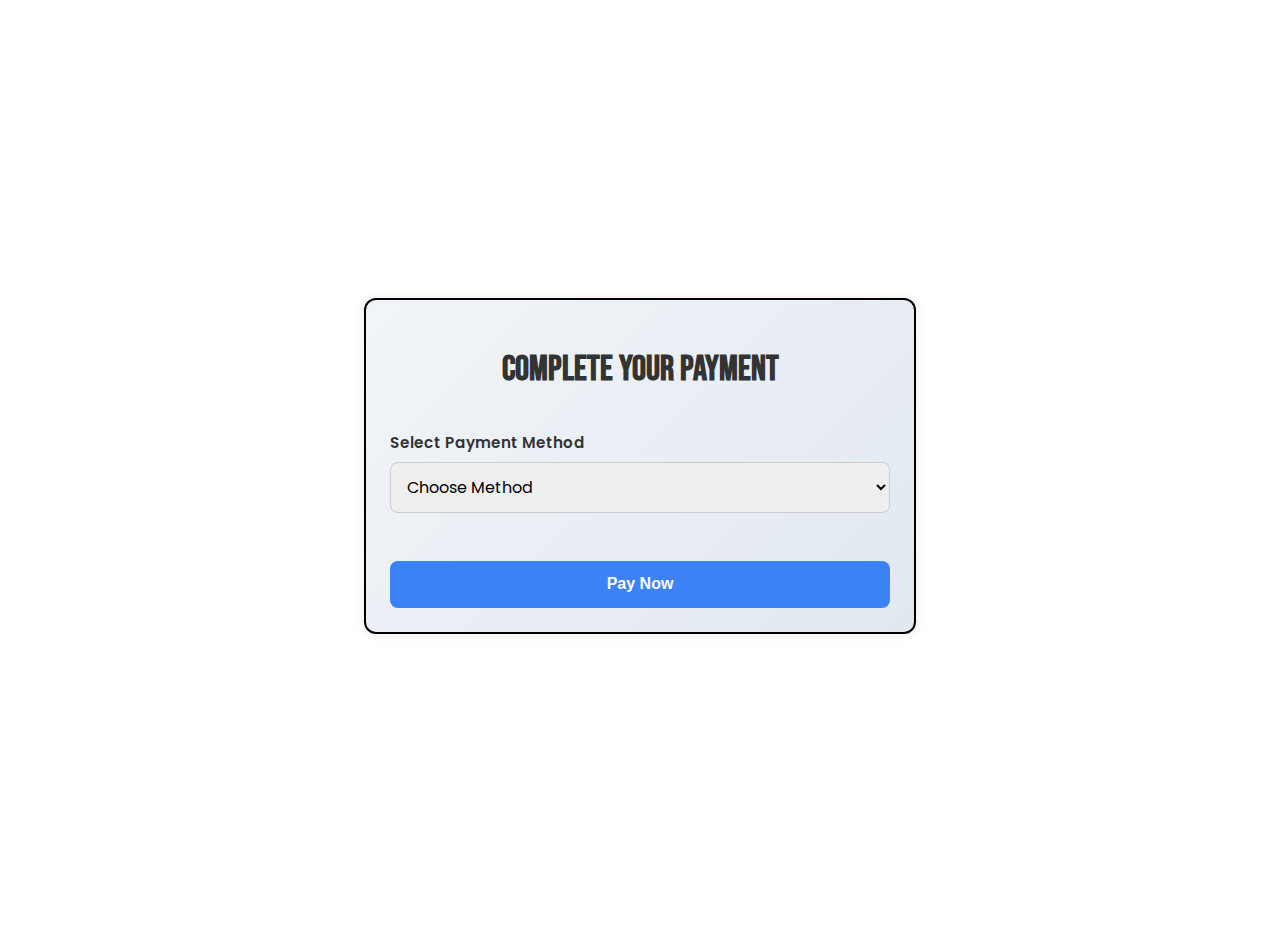
<file: paymentindex.html>
<!DOCTYPE html>
<html lang="en">
<head>
  <meta charset="UTF-8" />
  <meta name="viewport" content="width=device-width, initial-scale=1.0" />
  <title>Payment</title>
  <link rel="stylesheet" href="paymentstyle.css" />
  <link href="https://fonts.googleapis.com/css2?family=Bebas+Neue&family=Poppins:wght@400;600&display=swap" rel="stylesheet">
</head>
<body>
  <div class="container">
    <h1>Complete Your Payment</h1>
    <div class="payment-box">
      <form id="paymentForm">
        <label for="method">Select Payment Method</label>
        <select id="method" onchange="showFields()" required>
          <option value="">Choose Method </option>
          <option value="upi">UPI</option>
          <option value="card">Credit / Debit Card</option>
          <option value="netbanking">Net Banking</option>
        </select>

        <div class="payment-section" id="upiSection">
          <label for="upi">UPI ID</label>
          <input type="text" id="upi" placeholder="example@upi" />
        </div>

        <div class="payment-section" id="cardSection">
          <label for="name">Cardholder Name</label>
          <input type="text" id="name" placeholder="Enter Name" />

          <label for="number">Card Number</label>
          <input type="text" id="number" placeholder="XXXX-XXXX-XXXX-XXXX" />

          <div class="row">
            <div class="half">
              <label for="expiry">Expiry Date</label>
              <input type="month" id="expiry" />
            </div>
            <div class="half">
              <label for="cvv">CVV</label>
              <input type="password" id="cvv" placeholder="" />
            </div>
          </div>
        </div>

        <div class="payment-section" id="netbankingSection">
          <label for="bank">Select Your Bank</label>
          <select id="bank">
            <option value="">-- Select Bank --</option>
            <option value="sbi">SBI</option>
            <option value="hdfc">HDFC</option>
            <option value="icici">ICICI</option>
            <option value="axis">Axis Bank</option>
            <option value="axis">Indian Bank</option>
          </select>
        </div>

        <button type="submit">Pay Now</button>
      </form>
    </div>
  </div>

  <script src="paymentscript.js"></script>
</body>
</html>
</file>
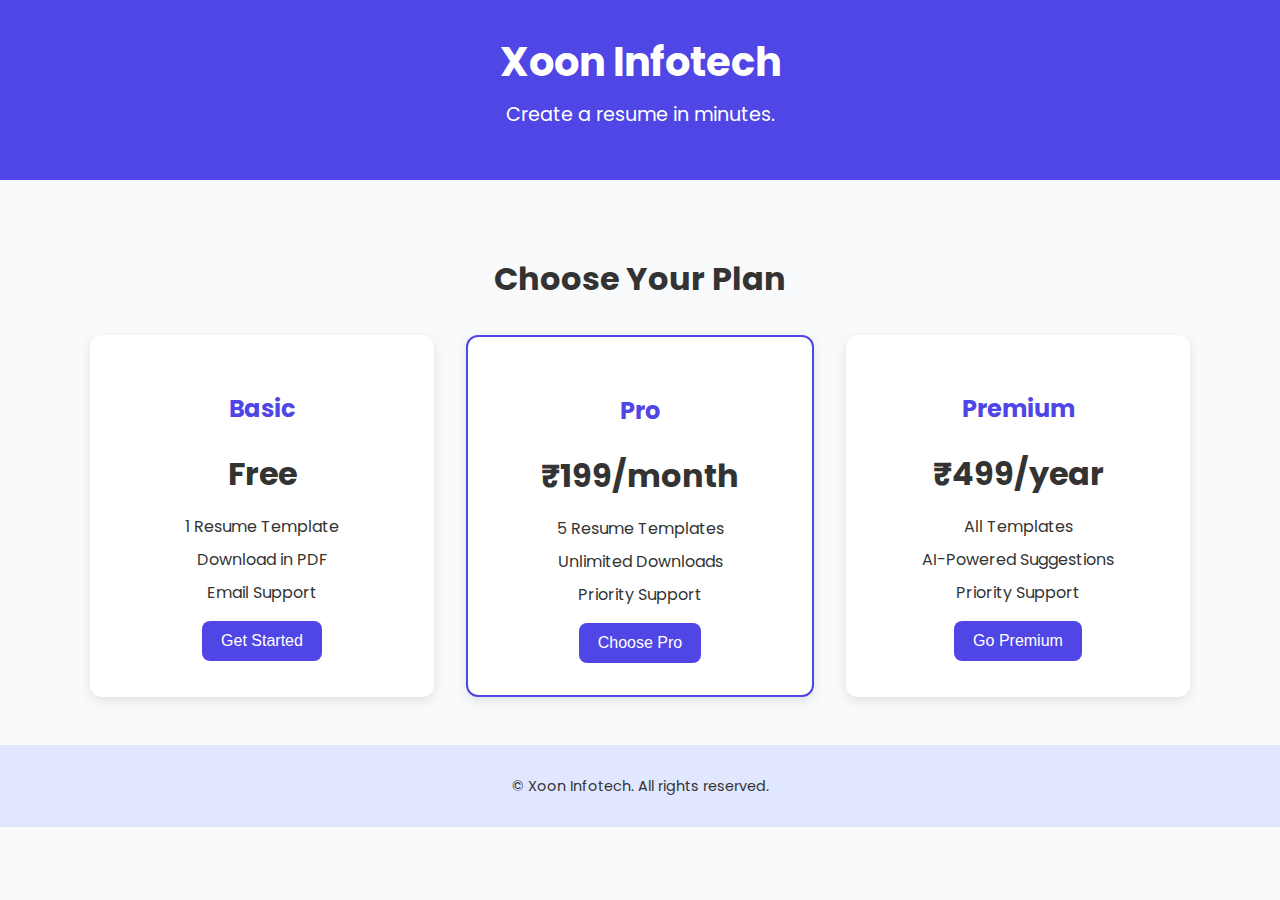
<file: pricingindex.html>
<!DOCTYPE html>
<html lang="en">
<head>
  <meta charset="UTF-8" />
  <meta name="viewport" content="width=device-width, initial-scale=1.0" />
  <title>XOON  Pricing</title>
  <link rel="stylesheet" href="pricing.css" />
  <link rel="preconnect" href="https://fonts.googleapis.com">
  <link rel="preconnect" href="https://fonts.gstatic.com" crossorigin>
  <link href="https://fonts.googleapis.com/css2?family=Poppins:wght@400;600;700&display=swap" rel="stylesheet">
</head>
<body>
  <header class="header">
    <h1>Xoon Infotech</h1>
    <p>Create a resume in minutes.</p>
  </header>

  <section class="pricing">
    <h2>Choose Your Plan</h2>
    <div class="cards">
      <div class="card">
        <h3>Basic</h3>
        <p class="price">Free</p>
        <ul>
          <li>1 Resume Template</li>
          <li>Download in PDF</li>
          <li>Email Support</li>
        </ul>
        <button class="btn" onclick="selectPlan('Basic')">Get Started</button>
      </div>

      <div class="card featured">
        <h3>Pro</h3>
        <p class="price">₹199/month</p>
        <ul>
          <li>5 Resume Templates</li>
          <li>Unlimited Downloads</li>
          <li>Priority Support</li>
        </ul>
        <button class="btn" onclick="selectPlan('Pro')">Choose Pro</button>
      </div>

      <div class="card">
        <h3>Premium</h3>
        <p class="price">₹499/year</p>
        <ul>
          <li>All Templates</li>
          <li>AI-Powered Suggestions</li>
          <li>Priority Support</li>
        </ul>
        <button class="btn" onclick="selectPlan('Premium')">Go Premium</button>
      </div>
    </div>
  </section>

  <footer class="footer">
    <p>©  Xoon Infotech. All rights reserved.</p>
  </footer>
</body>
</html>
</file>
<file: paymentstyle.css>
@import url('https://fonts.googleapis.com/css2?family=Bebas+Neue&family=Poppins:wght@400;600&display=swap');

body {
  margin: 0;
  font-family: 'Poppins', sans-serif;
  background-color: #ffffff;
  color: #333;
  display: flex;
  justify-content: center;
  align-items: center;
  min-height: 100vh;
  padding: 1rem;
}

.container {
  width: 100%;
  max-width: 500px;
  padding: 1.5rem;
  box-shadow: 0 0 12px rgba(0, 0, 0, 0.08);
  border: 2px solid black;
  border-radius: 12px;
  background:linear-gradient(135deg, #f1f5f9, #e2e8f0);
}

h1 {
  font-family: 'Bebas Neue', cursive;
  font-size: 2.2rem;
  text-align: center;
  margin-bottom: 1.5rem;
}

form {
  display: flex;
  flex-direction: column;
}

label {
  font-weight: 600;
  margin-top: 1rem;
  font-size: 0.95rem;
}

input,
select {
  padding: 0.75rem;
  margin-top: 0.5rem;
  margin-bottom: 1rem;
  border-radius: 8px;
  border: 1px solid #ccc;
  font-size: 1rem;
  font-family: 'Poppins', sans-serif;
  width: 100%;
  box-sizing: border-box;
}

button {
  margin-top: 2rem;
  padding: 0.9rem;
  background-color: #3b82f6;
  color: white;
  font-size: 1rem;
  font-weight: 600;
  border: none;
  border-radius: 8px;
  cursor: pointer;
  transition: background-color 0.3s ease;
}

button:hover {
  background-color: #2563eb;
}

.payment-section {
  display: none;
  margin-top: 1rem;
}

.row {
  display: flex;
  gap: 1rem;
  margin-top: 1rem;
  flex-wrap: wrap;
}

.half {
  flex: 1 1 45%;
  display: flex;
  flex-direction: column;
}

@media (max-width: 600px) {
  .row {
    flex-direction: column;
  }

  .half {
    width: 100%;
  }
}
</file>
<file: pricing.css>
body {
  margin: 0;
  font-family: 'Poppins', sans-serif;
  background: #f9fafb;
  color: #333;
}

.header {
  text-align: center;
  padding: 2rem 1rem;
  background: #4f46e5;
  color: white;
}

.header h1 {
  margin: 0;
  font-size: 2.5rem;
}

.header p {
  font-size: 1.2rem;
  margin-top: 0.5rem;
}

.pricing {
  text-align: center;
  padding: 3rem 1rem;
}

.pricing h2 {
  font-size: 2rem;
  margin-bottom: 2rem;
}

.cards {
  display: flex;
  flex-wrap: wrap;
  justify-content: center;
  gap: 2rem;
}

.card {
  background: white;
  border-radius: 12px;
  box-shadow: 0 4px 12px rgba(0, 0, 0, 0.1);
  padding: 2rem;
  width: 280px;
  transition: transform 0.3s ease;
}

.card:hover {
  transform: translateY(-10px);
}

.card h3 {
  font-size: 1.5rem;
  color: #4f46e5;
}

.price {
  font-size: 2rem;
  font-weight: 700;
  margin: 1rem 0;
}

.card ul {
  list-style: none;
  padding: 0;
  margin: 1rem 0;
}

.card ul li {
  margin: 0.5rem 0;
}

.btn {
  background: #4f46e5;
  color: white;
  padding: 0.7rem 1.2rem;
  border: none;
  border-radius: 8px;
  cursor: pointer;
  font-size: 1rem;
  transition: background 0.3s ease;
}

.btn:hover {
  background: #3730a3;
}

.featured {
  border: 2px solid #4f46e5;
}

.footer {
  text-align: center;
  padding: 1rem;
  background: #e0e7ff;
  font-size: 0.9rem;
}
</file>
